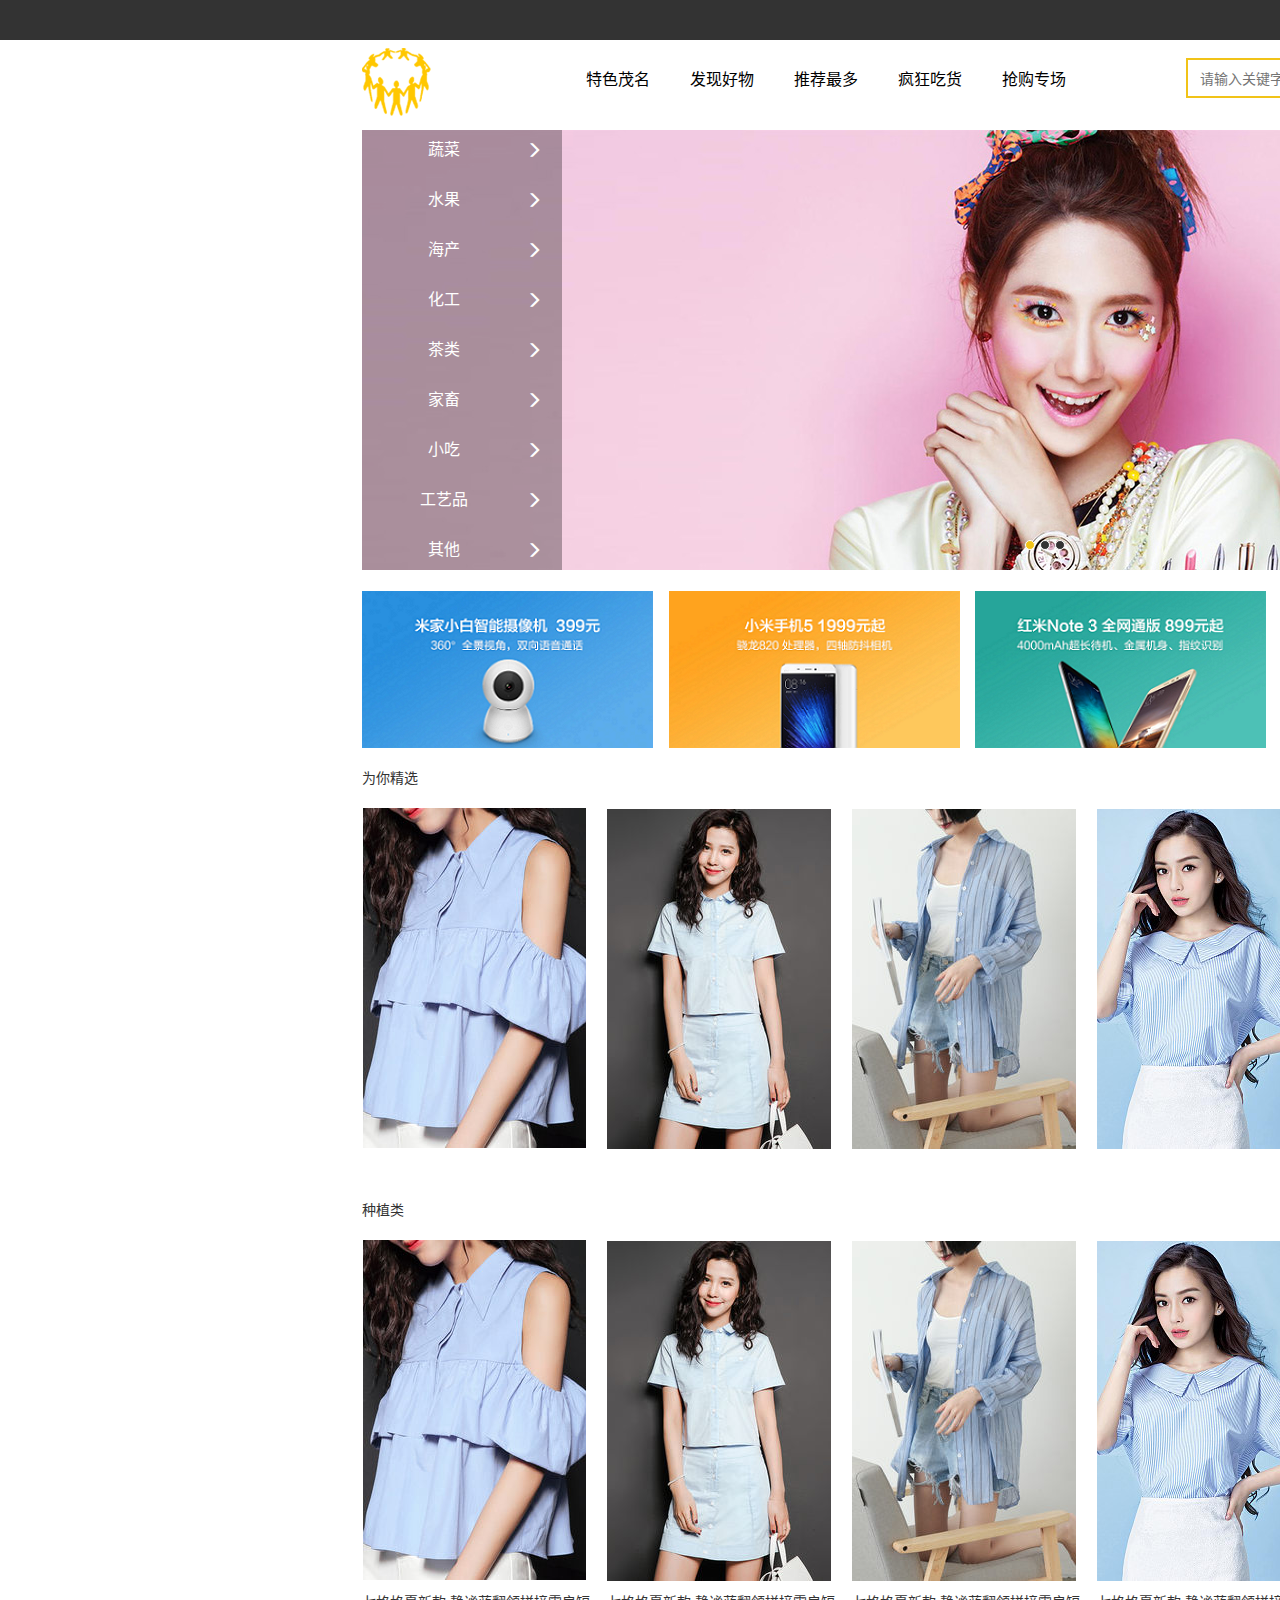
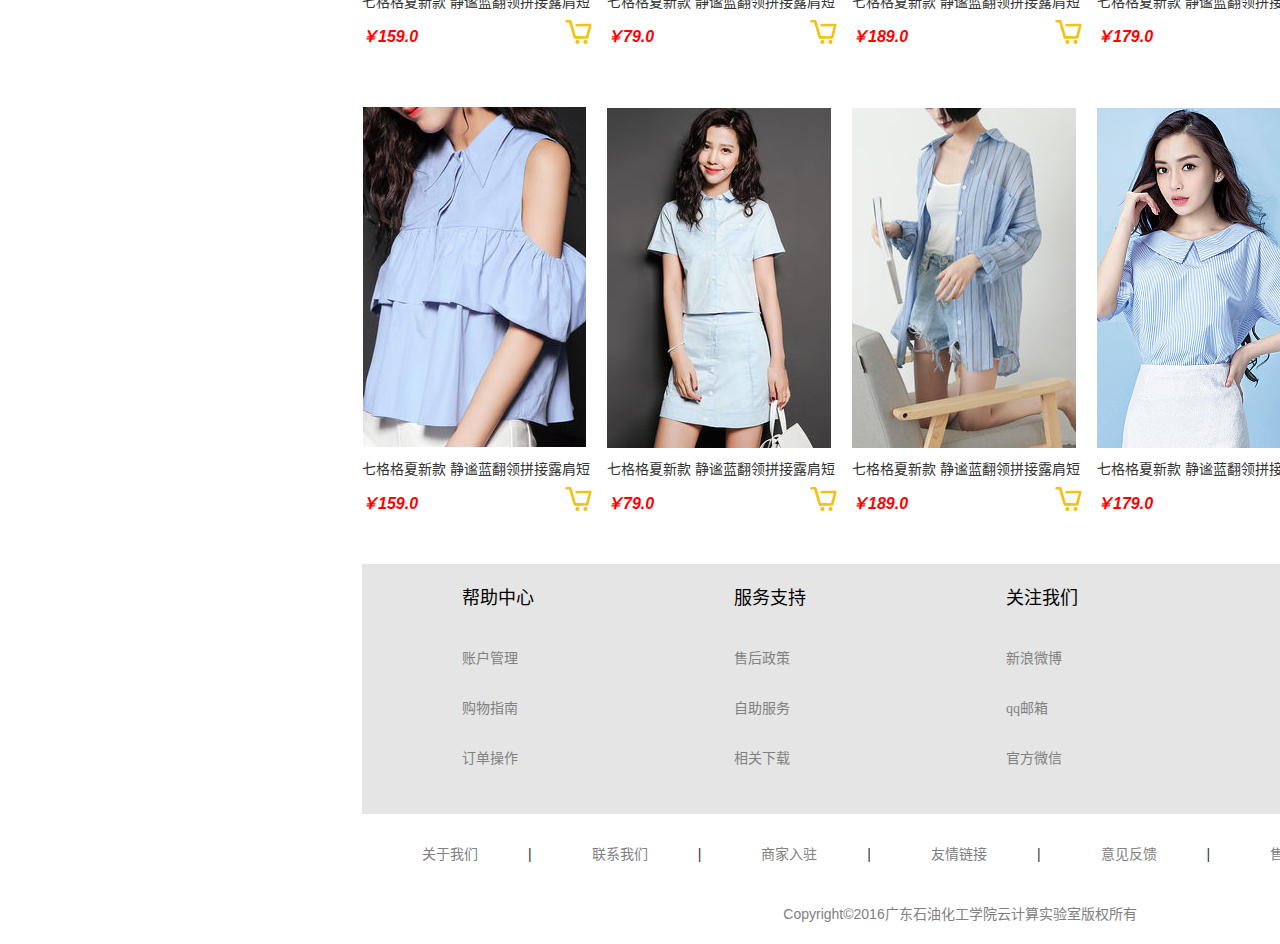
<file: shoppingindex/index.html>
<!DOCTYPE html>
<html lang="zh-CN">
	<head>
		<meta charset="utf-8" />
		<meta http-equiv="X-UA-Compatible" content="IE=edge">
		<title>供应链平台首页</title>
		<link rel="stylesheet" href="css/bootstrap.min.css" />
		<link rel="stylesheet" href="css/style.css" />
		<script type="text/javascript" src="js/jquery-2.2.1.min.js"></script>
		<script type="text/javascript" src="js/bootstrap.min.js"></script>
		<script type="text/javascript" src="js/app.js"></script>
	</head>
	<body>
		<div class="container-fluid">
			<div class="row">
				<div class="col-md-12 col-xs-12">
					<div class="heading">
						<div class="heading-nav">
							<ul>
								<li><a href="#">登录</a><span>|</span></li>
								<li><a href="#">注册</a></li>
								<li id="shopping-car"><a id="myA" href="#">
									<i><img src="images/图标/icon-购物车.png" alt="购物车" width="17" height="14"/></i>
									我的购物车</a>
									<ul id="shopping-pull">
										<li><p>购物车中还没有商品，快去精心选购吧！</p></li>
									</ul>
								</li>
								<li><a href="#">
									<i><img src="images/图标/icon-我的订单.png" alt="我的订单" width="12" height="14"/></i>
									我的订单</a></li>
							</ul>
						</div>
					</div>
				</div>
			</div>
			<div class="container">
				<div class="row">
					<div class="col-md-2 col-xs-2">
						<div class="logo">
						<a href="#"><img src="images/图标/logo.png" alt="logo"/></a>	
						</div>
					</div>
					<div class="col-md-6 col-xs-6">
						<div class="nav-top">
							<ul>
								<li><a href="#">特色茂名</a></li>
								<li><a href="#">发现好物</a></li>
								<li><a href="#">推荐最多</a></li>
								<li><a href="#">疯狂吃货</a></li>
								<li><a href="#">抢购专场</a></li>
							</ul>
						</div>
					</div>
					<div class="col-md-4 col-xs-4">
						<div class="search">
							<input type="text" placeholder="请输入关键字..."/>
							<input type="button" value="搜索" placeholder="搜索"/>
						</div>
					</div>
				</div>
				<div class="row">
					<div class="col-md-12 col-xs-12">
						<div class="nav-left">
							<ul>
								<li class="first-list"><a href="javascript:;"><span>蔬菜</span><i class="glyphicon glyphicon-menu-right"></i></a>
									
										<ul class="children-list">
											<li><a href="javascript:;"><img src="images/demo.jpg" alt="" width="30" height="20"/>小米手机5</a></li>
											<li><a href="javascript:;"><img src="images/demo.jpg" alt="" width="30" height="20"/>小米max</a></li>
											<li><a href="javascript:;"><img src="images/demo.jpg" alt="" width="30" height="20"/>小米手机4c</a></li>
											<li><a href="javascript:;"><img src="images/demo.jpg" alt="" width="30" height="20"/>红米note3</a></li>
											<li><a href="javascript:;"><img src="images/demo.jpg" alt="" width="30" height="20"/>红米手机3s</a></li>
											<li><a href="javascript:;"><img src="images/demo.jpg" alt="" width="30" height="20"/>红米手机3</a></li>
										</ul>
									
								</li>
								<li class="first-list"><a href="javascript:;"><span>水果</span><i class="glyphicon glyphicon-menu-right"></i></a>
									<ul class="children-list">
										<li><a href="javascript:;"><img src="images/demo.jpg" alt="" width="30" height="20"/>小米手机5</a></li>
										<li><a href="javascript:;"><img src="images/demo.jpg" alt="" width="30" height="20"/>小米max</a></li>
										<li><a href="javascript:;"><img src="images/demo.jpg" alt="" width="30" height="20"/>机4c</a></li>
										<li><a href="javascript:;"><img src="images/demo.jpg" alt="" width="30" height="20"/>红米note3</a></li>
										<li><a href="javascript:;"><img src="images/demo.jpg" alt="" width="30" height="20"/>红机3s</a></li>
										<li><a href="javascript:;"><img src="images/demo.jpg" alt="" width="30" height="20"/>红米手机3</a></li>
									</ul>
								</li>
								<li class="first-list"><a href="javascript:;"><span>海产</span><i class="glyphicon glyphicon-menu-right"></i></a>
									<ul class="children-list">
										<li><a href="javascript:;"><img src="images/demo.jpg" alt="" width="30" height="20"/>小米手机5</a></li>
										<li><a href="javascript:;"><img src="images/demo.jpg" alt="" width="30" height="20"/>小米max</a></li>
										<li><a href="javascript:;"><img src="images/demo.jpg" alt="" width="30" height="20"/>小米4c</a></li>
										<li><a href="javascript:;"><img src="images/demo.jpg" alt="" width="30" height="20"/>红米note3</a></li>
										<li><a href="javascript:;"><img src="images/demo.jpg" alt="" width="30" height="20"/>红米手机3s</a></li>
										<li><a href="javascript:;"><img src="images/demo.jpg" alt="" width="30" height="20"/>红米手机3</a></li>
									</ul>
								</li>
								<li class="first-list"><a href="javascript:;"><span>化工</span><i class="glyphicon glyphicon-menu-right"></i></a>
									<ul class="children-list">
										<li><a href="javascript:;"><img src="images/demo.jpg" alt="" width="30" height="20"/>小米手机5</a></li>
										<li><a href="javascript:;"><img src="images/demo.jpg" alt="" width="30" height="20"/>小米max</a></li>
										<li><a href="javascript:;"><img src="images/demo.jpg" alt="" width="30" height="20"/>小机4c</a></li>
										<li><a href="javascript:;"><img src="images/demo.jpg" alt="" width="30" height="20"/>红米note3</a></li>
										<li><a href="javascript:;"><img src="images/demo.jpg" alt="" width="30" height="20"/>红机3s</a></li>
										<li><a href="javascript:;"><img src="images/demo.jpg" alt="" width="30" height="20"/>红米手机3</a></li>
									</ul>
								</li>
								<li class="first-list"><a href="javascript:;"><span>茶类</span><i class="glyphicon glyphicon-menu-right"></i></a>
									<ul class="children-list">
										<li><a href="javascript:;"><img src="images/demo.jpg" alt="" width="30" height="20"/>小米手机5</a></li>
										<li><a href="javascript:;"><img src="images/demo.jpg" alt="" width="30" height="20"/>小米max</a></li>
										<li><a href="javascript:;"><img src="images/demo.jpg" alt="" width="30" height="20"/>小米手机4c</a></li>
										<li><a href="javascript:;"><img src="images/demo.jpg" alt="" width="30" height="20"/>红米note3</a></li>
										<li><a href="javascript:;"><img src="images/demo.jpg" alt="" width="30" height="20"/>红米手机3s</a></li>
										<li><a href="javascript:;"><img src="images/demo.jpg" alt="" width="30" height="20"/>红米手机3</a></li>
									</ul>
								</li>
								<li class="first-list"><a href="javascript:;"><span>家畜</span><i class="glyphicon glyphicon-menu-right"></i></a>
									<ul class="children-list">
										<li><a href="javascript:;"><img src="images/demo.jpg" alt="" width="30" height="20"/>小米手机5</a></li>
										<li><a href="javascript:;"><img src="images/demo.jpg" alt="" width="30" height="20"/>米max</a></li>
										<li><a href="javascript:;"><img src="images/demo.jpg" alt="" width="30" height="20"/>小米手机4c</a></li>
										<li><a href="javascript:;"><img src="images/demo.jpg" alt="" width="30" height="20"/>红米note3</a></li>
										<li><a href="javascript:;"><img src="images/demo.jpg" alt="" width="30" height="20"/>红米手机3s</a></li>
										<li><a href="javascript:;"><img src="images/demo.jpg" alt="" width="30" height="20"/>红米手机3</a></li>
									</ul>
								</li>
								<li class="first-list"><a href="javascript:;"><span>小吃</span><i class="glyphicon glyphicon-menu-right"></i></a>
									<ul class="children-list">
										<li><a href="javascript:;"><img src="images/demo.jpg" alt="" width="30" height="20"/>小米手机5</a></li>
										<li><a href="javascript:;"><img src="images/demo.jpg" alt="" width="30" height="20"/>小米max</a></li>
										<li><a href="javascript:;"><img src="images/demo.jpg" alt="" width="30" height="20"/>小米手机4c</a></li>
										<li><a href="javascript:;"><img src="images/demo.jpg" alt="" width="30" height="20"/>红米note3</a></li>
										<li><a href="javascript:;"><img src="images/demo.jpg" alt="" width="30" height="20"/>红机3s</a></li>
										<li><a href="javascript:;"><img src="images/demo.jpg" alt="" width="30" height="20"/>红米手机3</a></li>
									</ul>
								</li>
								<li class="first-list"><a href="javascript:;"><span>工艺品</span><i class="glyphicon glyphicon-menu-right"></i></a>
									<ul class="children-list">
										<li><a href="javascript:;"><img src="images/demo.jpg" alt="" width="30" height="20"/>小米手机5</a></li>
										<li><a href="javascript:;"><img src="images/demo.jpg" alt="" width="30" height="20"/>小米max</a></li>
										<li><a href="javascript:;"><img src="images/demo.jpg" alt="" width="30" height="20"/>小米4c</a></li>
										<li><a href="javascript:;"><img src="images/demo.jpg" alt="" width="30" height="20"/>红米note3</a></li>
										<li><a href="javascript:;"><img src="images/demo.jpg" alt="" width="30" height="20"/>红米手机3s</a></li>
										<li><a href="javascript:;"><img src="images/demo.jpg" alt="" width="30" height="20"/>红米手机3</a></li>
									</ul>
								</li>
								<li class="first-list"><a href="javascript:;"><span>其他</span><i class="glyphicon glyphicon-menu-right"></i></a>
									<ul class="children-list">
										<li><a href="javascript:;"><img src="images/demo.jpg" alt="" width="30" height="20"/>小米手机5</a></li>
										<li><a href="javascript:;"><img src="images/demo.jpg" alt="" width="30" height="20"/>小米</a></li>
										<li><a href="javascript:;"><img src="images/demo.jpg" alt="" width="30" height="20"/>小米4c</a></li>
										<li><a href="javascript:;"><img src="images/demo.jpg" alt="" width="30" height="20"/>note3</a></li>
										<li><a href="javascript:;"><img src="images/demo.jpg" alt="" width="30" height="20"/>红米手机3s</a></li>
										<li><a href="javascript:;"><img src="images/demo.jpg" alt="" width="30" height="20"/>红米手机3</a></li>
									</ul>
								</li>
							</ul>
						</div>
						<div class="row">
							<div class="col-md-12 col-xs-12">
								<div id="carousel-nav">
									<div id="carousel-list" style="left: -1226px;">
										<img src="images/carousel/3.jpg" alt="轮播图3"/>
										<img src="images/carousel/1.jpg" alt="轮播图1"/>
										<img src="images/carousel/2.jpg" alt="轮播图2"/>
										<img src="images/carousel/3.jpg" alt="轮播图3"/>
										<img src="images/carousel/1.jpg" alt="轮播图1"/>
									</div>
									<div id="carousel-btn">
										<span index="1" class="on"></span>
										<span index="2"></span>
										<span index="3"></span>
									</div>
									
										<a href="javascript:;" id="prev" class="arrow" >&lt;</a>
										<a href="javascript:;" id="next" class="arrow">&gt;</a>
									
								</div>															
							</div>
						</div>
					</div>
				</div>
				<div class="row">
					<div class="col-md-3 col-xs-3">
						<div class="home-promo">
							<a href="#"><img src="images/home-promo/1.png"/></a>
						</div>
					</div>
					<div class="col-md-3 col-xs-3">
						<div class="home-promo">
							<a href="#"><img src="images/home-promo/2.png"/></a>
						</div>
					</div>
					<div class="col-md-3 col-xs-3">
						<div class="home-promo">
							<a href="#"><img src="images/home-promo/3.png"/></a>
						</div>
					</div>
					<div class="col-md-3 col-xs-3">
						<div class="home-promo">
							<a href="#"><img src="images/home-promo/1.png"/></a>
						</div>
					</div>
				</div>
				<div class="row">
					<div class="col-md-12 col-xs-12">
						<div class="word-sort">
							<p>为你精选</p>
						</div>
						<div class="select-promo">
							<ul>
								<li><a href="#"><img src="images/select-promo/1.png"/ alt=""></a></li>
								<li><a href="#"><img src="images/select-promo/2.png"/ alt=""></a></li>
								<li><a href="#"><img src="images/select-promo/3.png"/ alt=""></a></li>
								<li><a href="#"><img src="images/select-promo/4.png"/ alt=""></a></li>
								<li><a href="#"><img src="images/select-promo/5.png"/ alt=""></a></li>
							</ul>			
						</div>
					</div>
				</div>
				<div class="row">
					<div class="col-md-12 col-xs-12">
						<div class="word-sort">
							<p>种植类</p>
						</div>
						<div class="select-promo">
							<ul>
								<li><a href="#"><img src="images/select-promo/1.png"/ alt=""></a>
									<div class="description">
										<div class="caption">
										<p>七格格夏新款 静谧蓝翻领拼接露肩短</p>
									</div>
									<div class="add-into-shopping"></div>
									<div id="goods-price">
										<strong><em>￥</em><i>159.0</i></strong>
									</div>
									</div>
								</li>
								<li><a href="#"><img src="images/select-promo/2.png"/ alt=""></a>
									<div class="description">
										<div class="caption">
										<p>七格格夏新款 静谧蓝翻领拼接露肩短</p>
									</div>
									<div class="add-into-shopping"></div>
									<div id="goods-price">
										<strong><em>￥</em><i>79.0</i></strong>
									</div>
									</div>
								</li>
								<li><a href="#"><img src="images/select-promo/3.png"/ alt=""></a>
									<div class="description">
										<div class="caption">
										<p>七格格夏新款 静谧蓝翻领拼接露肩短</p>
									</div>
									<div class="add-into-shopping"></div>
									<div id="goods-price">
										<strong><em>￥</em><i>189.0</i></strong>
									</div>
									</div>
								</li>
								<li><a href="#"><img src="images/select-promo/4.png"/ alt=""></a>
									<div class="description">
										<div class="caption">
										<p>七格格夏新款 静谧蓝翻领拼接露肩短</p>
									</div>
									<div class="add-into-shopping"></div>
									<div id="goods-price">
										<strong><em>￥</em><i>179.0</i></strong>
									</div>
									</div>
								</li>
								<li><a href="#"><img src="images/select-promo/5.png"/ alt=""></a>
									<div class="description">
										<div class="caption">
										<p>七格格夏新款 静谧蓝翻领拼接露肩短</p>
									</div>
									<div class="add-into-shopping"></div>
									<div id="goods-price">
										<strong><em>￥</em><i>149.0</i></strong>
									</div>
									</div>
								</li>
							</ul>			
						</div>
						<div class="select-promo">
							<ul>
								<li><a href="#"><img src="images/select-promo/1.png"/ alt=""></a>
									<div class="description">
										<div class="caption">
										<p>七格格夏新款 静谧蓝翻领拼接露肩短</p>
									</div>
									<div class="add-into-shopping"></div>
									<div id="goods-price">
										<strong><em>￥</em><i>159.0</i></strong>
									</div>
									</div>
								</li>
								<li><a href="#"><img src="images/select-promo/2.png"/ alt=""></a>
									<div class="description">
										<div class="caption">
										<p>七格格夏新款 静谧蓝翻领拼接露肩短</p>
									</div>
									<div class="add-into-shopping"></div>
									<div id="goods-price">
										<strong><em>￥</em><i>79.0</i></strong>
									</div>
									</div>
								</li>
								<li><a href="#"><img src="images/select-promo/3.png"/ alt=""></a>
									<div class="description">
										<div class="caption">
										<p>七格格夏新款 静谧蓝翻领拼接露肩短</p>
									</div>
									<div class="add-into-shopping"></div>
									<div id="goods-price">
										<strong><em>￥</em><i>189.0</i></strong>
									</div>
									</div>
								</li>
								<li><a href="#"><img src="images/select-promo/4.png"/ alt=""></a>
									<div class="description">
										<div class="caption">
										<p>七格格夏新款 静谧蓝翻领拼接露肩短</p>
									</div>
									<div class="add-into-shopping"></div>
									<div id="goods-price">
										<strong><em>￥</em><i>179.0</i></strong>
									</div>
									</div>
								</li>
								<li><a href="#"><img src="images/select-promo/5.png"/ alt=""></a>
									<div class="description">
										<div class="caption">
										<p>七格格夏新款 静谧蓝翻领拼接露肩短</p>
									</div>
									<div class="add-into-shopping"></div>
									<div id="goods-price">
										<strong><em>￥</em><i>149.0</i></strong>
									</div>
									</div>
								</li>
							</ul>			
						</div>
					</div>
				</div>
				<div class="footer-first">
				<div class="row">
						<div class="col-md-9 col-xs-9">
						
						<div class="footer">
							<ul>
								<li><a href="#"><h4>帮助中心</h4></a>
									<ul>
										<li><a href="#">账户管理</a></li>
										<li><a href="#">购物指南</a></li>
										<li><a href="#">订单操作</a></li>
									</ul>
								</li>
								<li><a href="#"><h4>服务支持</h4></a>
									<ul>
										<li><a href="#">售后政策</a></li>
										<li><a href="#">自助服务</a></li>
										<li><a href="#">相关下载</a></li>
									</ul>
								</li>
								<li><a href="#"><h4>关注我们</h4></a>
									<ul>
										<li><a href="#">新浪微博</a></li>
										<li><a href="#">qq邮箱</a></li>
										<li><a href="#">官方微信</a></li>
									</ul>
								</li>
							</ul>
						</div>
					</div>
					<div class="col-md-3 col-xs-3">
						<div id="contact">
						<p>400-100-12580</p>
						<p><a class="btn btn-default" href="#" role="button">在线客服</a></p>
						</div>
					</div>
					</div>
				</div>
				<div class="row">
					<div class="col-md-12">
						<div class="footer-last">
							<ul>
								<li><a href="#">关于我们</a>|</li>
								<li><a href="#">联系我们</a>|</li>
								<li><a href="#">商家入驻</a>|</li>
								<li><a href="#">友情链接</a>|</li>
								<li><a href="#">意见反馈</a>|</li>
								<li><a href="#">售后服务</a>|</li>
								<li><a href="#">知识产权</a></li>
							</ul>
						</div>
							<br />
							<div class="power">
							<p>
								Copyright&copy;2016广东石油化工学院云计算实验室版权所有
							</p>
						</div>
					</div>
				</div>
			</div>
		</div>
	</body>
</html>
</file>
<file: shoppingindex/css/style.css>
*{
	margin: 0px;
	padding: 0px;
	
}
a,li{
	text-decoration: none;
	list-style: none;
}
.container-fluid{
	min-width:1920px;
	height: 40px;
	line-height: 40px;
	background-color: #333333;	
	
}
.heading{
	width: 1226px;
	height: 40px;
	margin: 0 auto;
	/*background: #1B6D85;*/
}
.heading-nav{
	width: auto;
	height: 40px;
	line-height: 40px;
	float: right;
	display: inline-block;		
}
.heading-nav ul{
	width: auto;
	height: 40px;
	line-height: 40px;
	
}
.heading-nav ul li{
	width: auto;
	height: 40px;
	list-style: none;
	float: left;
	padding-right: 10px;
	position: relative;
}
.heading-nav ul li a{
	width: auto;
	height: 30px;
	line-height:30px;
	color: #8C8C8C;
	text-decoration: none;
	font-family: "arial, helvetica, sans-serif";
	font-size: 12px;
	/*border-right: 1px solid #ccc;
	padding-right:5px ;	*/
}
.heading-nav ul li span{
	width: 0.5px;
	color: #999999;
	margin-left: 10px;
	opacity: 0.5;
	filter: alpha(opacity=50);
	
}
.heading-nav ul li a:hover{
	color: #fff;
}
/*#shopping-car{
	position: relative;
}*/
#shopping-pull{
	float: none;
	width: 300px;
	height: auto;
	background: #fff;
	box-shadow: 0px 0px 1px 1px #EEEEEE;
	-webkit-box-shadow: 0 0 1px 1px  #EEEEEE;
	border: none;
	position: absolute;
	right: 0px;
	top: 40px;
	display: none;
	z-index: 99;
		
}
#shopping-pull li{
	width: 300px;
	height: auto;
	word-break: break-all;
	word-wrap:break-word;
	white-space:nowrap;
	text-align: center;
	color: #333;
	/*overflow: hidden;*/
	
}
.container{
	width: 1226px !important;
	height: auto;
	margin: 0 auto;
}
.logo{
	width: auto;
	height: 80px;
	line-height: 80px;
	text-align: left;
}
.nav-top{
	width: auto;
	height: 80px;
	line-height: 80px;
}
.nav-top ul{
	width:auto;
	height: 80px;
	line-height: 80px;
	
}
.nav-top ul li{
	width: auto;
	height: 80px;
	line-height: 80px;
	float: left;
	padding: 0 20px;
}
.nav-top ul li a{
	text-decoration: none;
	color: #000000;
	font-family: "微软雅黑";
	font-size: 16px;
}
.nav-top ul li a:hover{
	color: #FFC700;
}
.search{
	
	width: 372px;
	height: 40px;
	line-height: 40px;
	border: 2px solid #F1C318;
	font-family: "arial, helvetica, sans-serif";
	font-size: 14px;
	margin: 18px auto;
	float: right;
	/*position: relative;*/
}
input:first-child{
	display: block;
	width: 256px;
	height: 30px;
	line-height: 30px;
	float: left;
	margin: 5px 0px 5px 12px;
	background: #fff;
	border: none;
	outline: none;
	color: #555;
	
}
input:focus{
	outline: none;
}
input:last-child{
	width: 100px;
	height: 38px;
	line-height: 40px;
	background:url(http://zcplan.cn/Public/images/search-btn.png) 24px 12px no-repeat #F1C318;
	color: #fff;
	text-align: left;
	padding-left:47px ;
	display: table-cell;
	outline: none;
	border: none;
	font-family: "微软雅黑";
	font-size: 16px;
	
}
.nav-left{
	/*width: 200px;
	height: 440px;*/
	
	
	position:relative;
	
}
.nav-left a{
	font-family: "微软雅黑";
	font-size: 16px;
	text-decoration: none;
	color: #fff;
	
}
.nav-left ul:first-child{
	width: 200px;
	height: 440px;
	background-color: RGBA(0,0,0,.3); 
	position: relative;
	z-index: 3;
	filter:progid:dXImageTransform.Microsoft.DropShadow(color=#ccc,offX=5,offY=5,positives=true);
}
.nav-left ul li{
	width: 200px;
	height: 40px;
	line-height: 40px;
	text-align: center;
	margin: 10px auto;
}
.nav-left i{
	width: auto;
	height:40px;
	line-height: 40px;
	float: right;
	padding-right: 20px;
}
.children-list{
	width: 1026px;
	height: 440px;
	background: #fff;
	box-shadow: 0 0 1px 1px #ccc;
	-webkit-box-shadow: 0 0 1px 1px #ccc;
	position: absolute;
	left: 200px;
	top: 0;
	display: none;
	
}
.children-list li{
	display: block;
	width: auto;
	height: auto;
	float: left;
	
}
.children-list a{
	color: #000;
}
.children-list img{
	padding-right:10px ;
}
.active{
	background:#F1C318;
}
.children-list a:hover{
	color: #F1C318;
}
#carousel-nav{
	/*position: absolute;
	left: 0;
	top: -450px;*/
	margin-top: -450px;
	width: 1226px;
	height: 440px;
	overflow: hidden;
	position: relative;
}
#carousel-list{
	width:6130px ;
	height: 440px;
	position: absolute;
	z-index: 1;
}
#carousel-list img{
	float: left;
}
#carousel-btn{
	height: 10px; 
	width: 100px; 
	position: absolute;
	z-index: 2;
	bottom: 20px;
	left:663px;
}
#carousel-btn span { 
	cursor: pointer; 
	float: left; 
	border: 1px solid #fff;
	width: 10px; 
	height: 10px; 
	border-radius: 50%; 
	background: #333; 
	margin-right: 5px;
}
#carousel-btn .on {
	  
	background: #F1C318;
}
#carousel-nav a{
	text-decoration: none;
	color: #fff;
}
.arrow { 
 	cursor: pointer; 
 	display: none; 
 	line-height: 39px;
 	 text-align: center; 
 	 font-size: 36px; 
 	/* font-weight: bold;*/ 
 	 width: 40px; 
 	 height: 40px;  
 	 position: absolute; 
 	 z-index: 2; 
 	 top: 180px; 
 	 background-color: RGBA(0,0,0,.3); 
 	 color: #fff;
}
.arrow:hover { 
	background-color: RGBA(0,0,0,.7);
}
#carousel-nav:hover .arrow { 
	display: block;
}
#prev { 
	left: 220px;
}
	
#next { 
	right: 20px;
}
.home-promo{
	margin: 10px auto;
}
.home-promo a img{
	margin: 0 auto;
}
.select-promo{
	width: 1226px;
	height: auto;
	text-align: justify;
	
	
}
.select-promo:after{
	content:"";
 	height:0;
 	width:100%;
 	display:inline-block;
 	overflow:hidden;
}
.select-promo ul{	
	width: 1226px;
	height: auto;
	
}

.select-promo ul li{
	width: 245px;
	height: auto;
	float: left;
	
}
.description{
	position: relative;
}
.add-into-shopping{
	width: 230px;
	height: 30px;
	background: url(../images/图标/icon-购物车-商品旁.png) no-repeat right bottom;
	position: absolute;
	right: 15px;
	top: 32px;
	cursor: pointer;
}
#goods-price{
	margin-top: -15px;
	color: red;
	font-size: 16px;
	font-weight: 600;
}
.footer-first{
	min-width:100%;
	height:250px;
	background-color:#E5E5E5;
}
.footer ul li{
	float: left;
	padding: 5px 100px;
	position: relative;
	font-family: "微软雅黑";
	
	
}
.footer ul li a{
	text-decoration: none;
	color: #000000;

}
.footer ul li a:hover{
	color: #F1C318;
}
.footer ul li ul{
	position: absolute;
	left: 0;
	top: 60px;
}
{
	width: auto;
	height: 40px;
	line-height: 40px;
	float: none;
	text-align: center;
	
	
	
}
.footer ul li ul li a{
	text-decoration: none;
	color: #818181;
}
#contact{
	width: 200px;
	height: 250px;
	border-left: 1px solid #CCCCCC;
	padding: 80px 30px;
	
}
#contact p:first-child{
	font-size: 20px;
	color:#F1C318 ;
}
#contact p:last-child a:hover{
	background: #F1C318;
}
.footer-last{
	width: 100%;
	height: 30px;
	margin:0 auto;
	text-align: center;
}
.footer-last ul li{
	
	margin-top:10px ;
	float: left;
	margin-left: 10px;
}
.footer-last ul li a{
	text-decoration: none;
	margin:10px  50px;
	color: #818181;
}
.power p{
	text-align: center;
	color: #818181;
}
.footer-last ul li a:hover{
	color: #F1C318;
}
</file>
